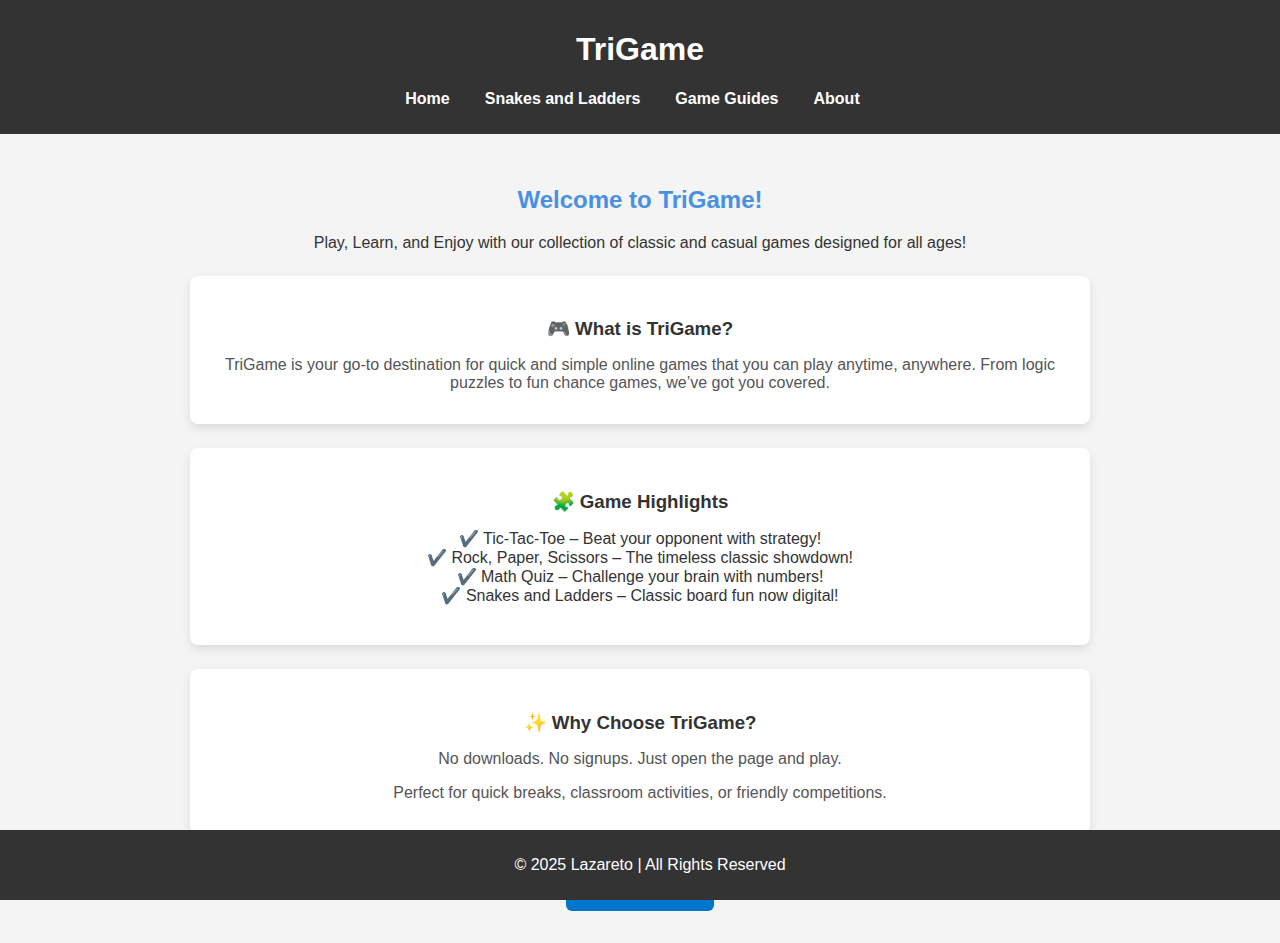
<file: index.html>
<!DOCTYPE html>
<html lang="en">
<head>
  <meta charset="UTF-8" />
  <meta name="viewport" content="width=device-width, initial-scale=1.0" />
  <title>TriGame - Home</title>
  <link rel="stylesheet" href="simple game.css" />
  <style>
    section#home {
      padding: 2rem;
      max-width: 900px;
      margin: auto;
      text-align: center;
    }

    .feature-box {
      background-color: #fff;
      border-radius: 8px;
      padding: 1.5rem;
      box-shadow: 0 4px 10px rgba(0,0,0,0.1);
      margin: 1.5rem 0;
    }

    .feature-box h3 {
      margin-bottom: 0.5rem;
      color: #333;
    }

    .feature-box p {
      margin-bottom: 0.5rem;
      color: #555;
    }

    .cta-button {
      margin-top: 1rem;
      padding: 0.6rem 1.2rem;
      font-size: 1rem;
      background-color: #0077cc;
      color: #fff;
      border: none;
      border-radius: 6px;
      cursor: pointer;
    }

    .cta-button:hover {
      background-color: #005fa3;
    }
  </style>
</head>
<body>
  <header>
    <h1>TriGame</h1>
    <nav>
      <ul>
        <li><a href="index.html">Home</a></li>
        <li><a href="snakes-and-ladders.html">Snakes and Ladders</a></li>
        <li><a href="game-guides.html">Game Guides</a></li>
        <li><a href="about.html">About</a></li>
      </ul>
    </nav>
  </header>

  <section id="home">
    <h2>Welcome to TriGame!</h2>
    <p>Play, Learn, and Enjoy with our collection of classic and casual games designed for all ages!</p>

    <div class="feature-box">
      <h3>🎮 What is TriGame?</h3>
      <p>TriGame is your go-to destination for quick and simple online games that you can play anytime, anywhere. From logic puzzles to fun chance games, we’ve got you covered.</p>
    </div>

    <div class="feature-box">
      <h3>🧩 Game Highlights</h3>
      <ul style="list-style: none; padding: 0;">
        <li>✔️ Tic-Tac-Toe – Beat your opponent with strategy!</li>
        <li>✔️ Rock, Paper, Scissors – The timeless classic showdown!</li>
        <li>✔️ Math Quiz – Challenge your brain with numbers!</li>
        <li>✔️ Snakes and Ladders – Classic board fun now digital!</li>
      </ul>
    </div>

    <div class="feature-box">
      <h3>✨ Why Choose TriGame?</h3>
      <p>No downloads. No signups. Just open the page and play.</p>
      <p>Perfect for quick breaks, classroom activities, or friendly competitions.</p>
    </div>

    <a href="game-guides.html"><button class="cta-button">Explore Games</button></a>
  </section>

  <footer>
    <p>© 2025 Lazareto | All Rights Reserved</p>
  </footer>

  <script src="simple game.js"></script>
  <script>
    console.log("Homepage loaded.");
  </script>
</body>
</html>
</file>
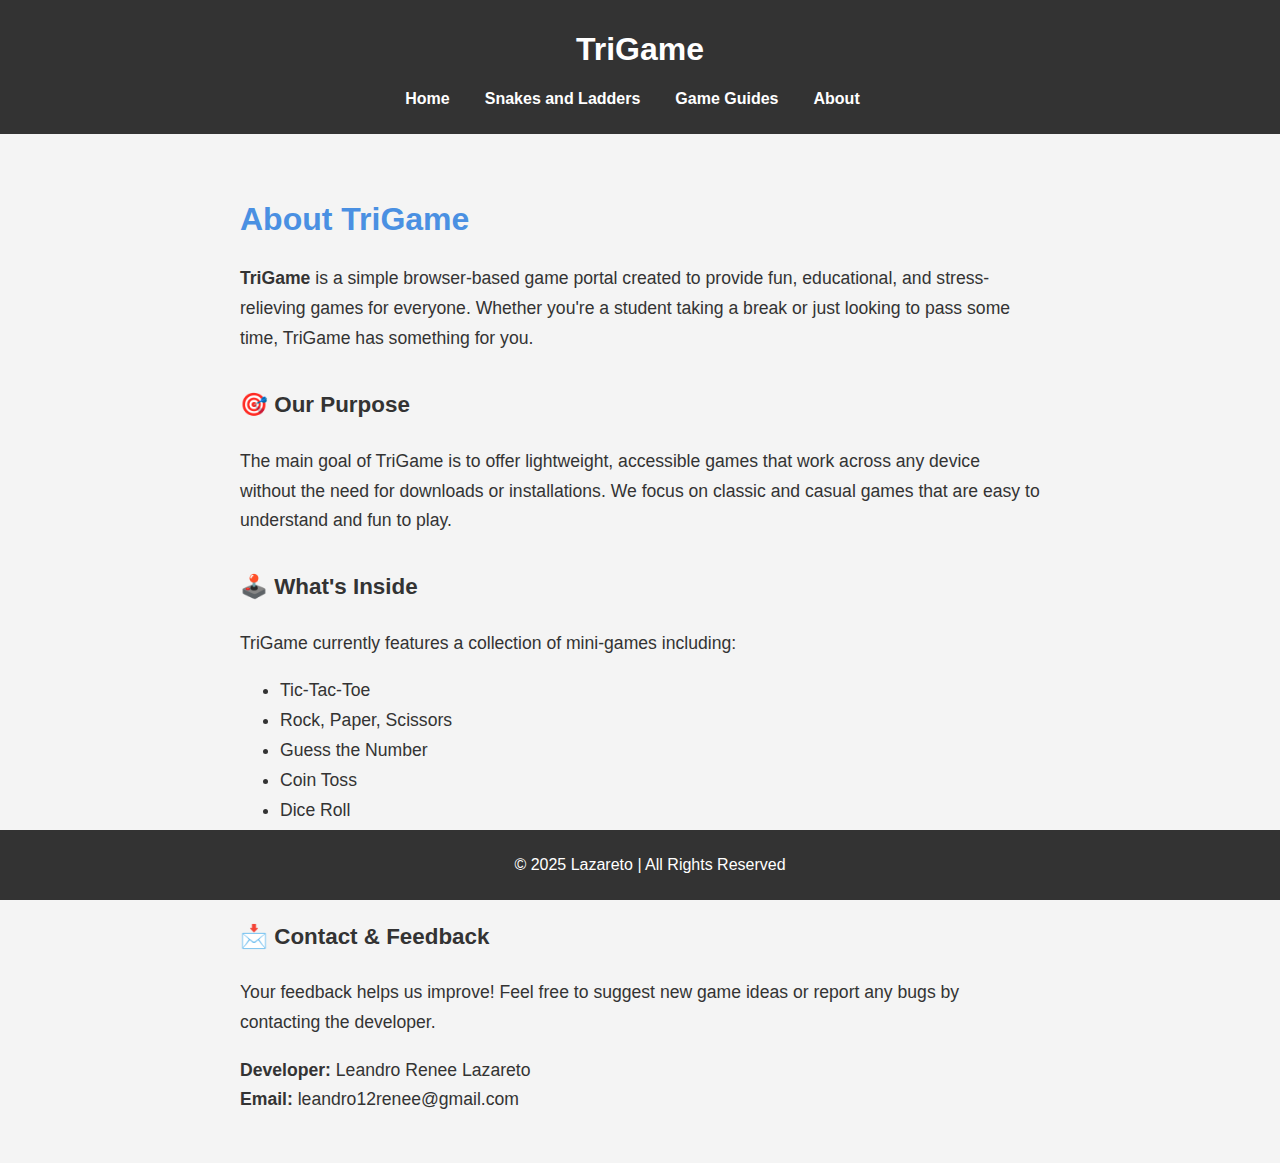
<file: about.html>
<!DOCTYPE html>
<html lang="en">
<head>
  <meta charset="UTF-8" />
  <meta name="viewport" content="width=device-width, initial-scale=1.0"/>
  <title>About - TriGame</title>
  <link rel="stylesheet" href="simple game.css" />
  <style>
    section#about {
      padding: 2rem;
      max-width: 800px;
      margin: auto;
      line-height: 1.7;
      font-size: 1.1rem;
    }

    section#about h2 {
      font-size: 2rem;
      margin-bottom: 1rem;
    }

    section#about h3 {
      margin-top: 2rem;
      font-size: 1.4rem;
      color: #333;
    }

    section#about p {
      margin-bottom: 1rem;
    }
  </style>
</head>
<body>
  <header>
    <h1>TriGame</h1>
    <nav>
      <ul>
        <li><a href="index.html">Home</a></li>
        <li><a href="snakes-and-ladders.html">Snakes and Ladders</a></li>
        <li><a href="game-guides.html">Game Guides</a></li>
        <li><a href="about.html">About</a></li>
      </ul>
    </nav>
  </header>

  <section id="about">
    <h2>About TriGame</h2>
    <p><strong>TriGame</strong> is a simple browser-based game portal created to provide fun, educational, and stress-relieving games for everyone. Whether you're a student taking a break or just looking to pass some time, TriGame has something for you.</p>

    <h3>🎯 Our Purpose</h3>
    <p>The main goal of TriGame is to offer lightweight, accessible games that work across any device without the need for downloads or installations. We focus on classic and casual games that are easy to understand and fun to play.</p>

    <h3>🕹️ What's Inside</h3>
    <p>TriGame currently features a collection of mini-games including:</p>
    <ul>
      <li>Tic-Tac-Toe</li>
      <li>Rock, Paper, Scissors</li>
      <li>Guess the Number</li>
      <li>Coin Toss</li>
      <li>Dice Roll</li>
      <li>Math Quiz</li>
      <li>Snakes and Ladders</li>
    </ul>


    <h3>📩 Contact & Feedback</h3>
    <p>Your feedback helps us improve! Feel free to suggest new game ideas or report any bugs by contacting the developer.</p>
    <p><strong>Developer:</strong> Leandro Renee Lazareto<br>
    <strong>Email:</strong> leandro12renee@gmail.com</p>
  </section>

  <footer>
    <p>© 2025 Lazareto | All Rights Reserved</p>
  </footer>

  <script src="simple game.js"></script>
  <script>
    console.log("About page loaded.");
  </script>
</body>
</html>
</file>
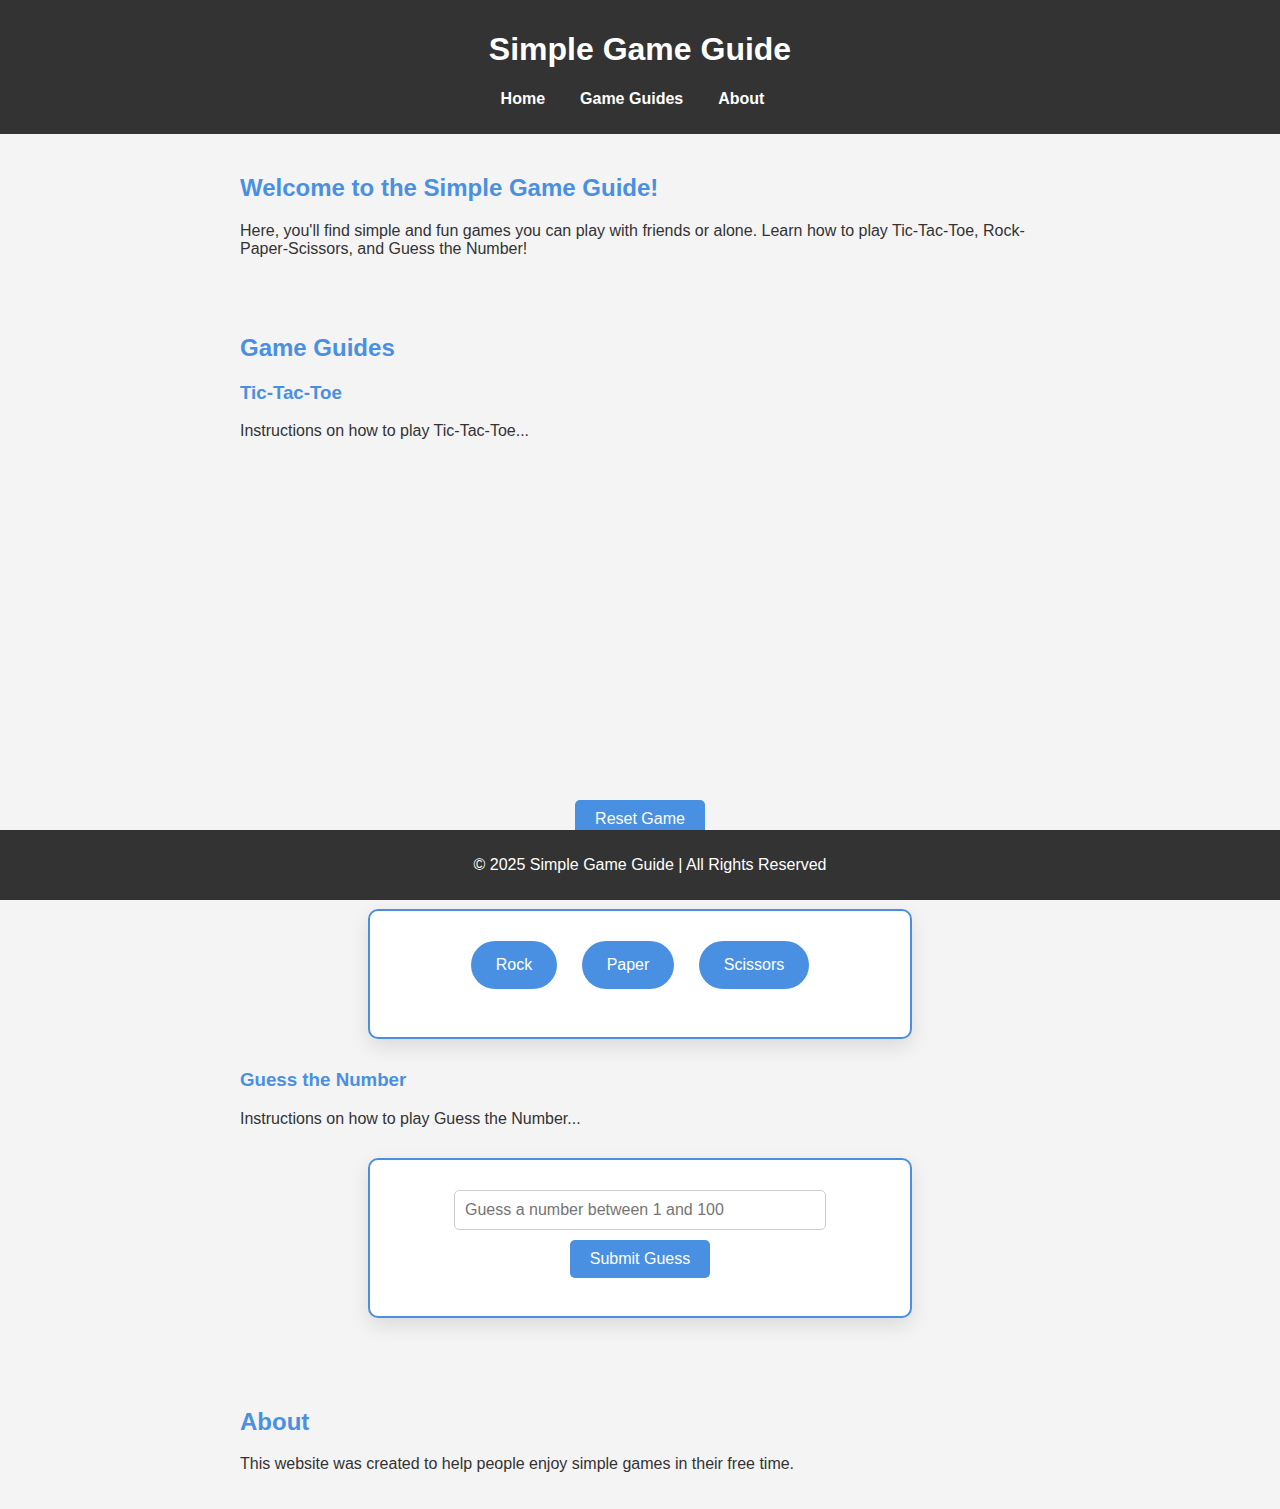
<file: simple game.html>
<!DOCTYPE html>
<html lang="en">
<head>
    <meta charset="UTF-8">
    <meta name="viewport" content="width=device-width, initial-scale=1.0">
    <title>Simple Game Guide</title>
    <link rel="stylesheet" href="simple game.css">
    <style>
        /* Add the previous CSS styles here */
    </style>
</head>
<body>
    <header>
        <h1>Simple Game Guide</h1>
        <nav>
            <ul>
                <li><a href="#home">Home</a></li>
                <li><a href="#games">Game Guides</a></li>
                <li><a href="#about">About</a></li>
            </ul>
        </nav>
    </header>

    <section id="home">
        <h2>Welcome to the Simple Game Guide!</h2>
        <p>Here, you'll find simple and fun games you can play with friends or alone. Learn how to play Tic-Tac-Toe, Rock-Paper-Scissors, and Guess the Number!</p>
    </section>

    <section id="games">
        <h2>Game Guides</h2>

        <!-- Tic-Tac-Toe Game -->
        <h3>Tic-Tac-Toe</h3>
        <p>Instructions on how to play Tic-Tac-Toe...</p>
        <div id="ticTacToe">
            <div class="grid">
                <button onclick="makeMove(0)"></button>
                <button onclick="makeMove(1)"></button>
                <button onclick="makeMove(2)"></button>
                <button onclick="makeMove(3)"></button>
                <button onclick="makeMove(4)"></button>
                <button onclick="makeMove(5)"></button>
                <button onclick="makeMove(6)"></button>
                <button onclick="makeMove(7)"></button>
                <button onclick="makeMove(8)"></button>
            </div>
            <button onclick="resetGame()">Reset Game</button>
        </div>

        <!-- Rock, Paper, Scissors Game -->
        <h3>Rock, Paper, Scissors</h3>
        <div id="rockPaperScissors">
            <button onclick="playRPS('rock')">Rock</button>
            <button onclick="playRPS('paper')">Paper</button>
            <button onclick="playRPS('scissors')">Scissors</button>
            <p id="rpsResult"></p>
        </div>

        <!-- Guess the Number Game -->
        <h3>Guess the Number</h3>
        <p>Instructions on how to play Guess the Number...</p>
        <div id="guessNumber">
            <input type="number" id="guessInput" placeholder="Guess a number between 1 and 100" />
            <button onclick="checkGuess()">Submit Guess</button>
            <p id="guessResult"></p>
        </div>
    </section>

    <section id="about">
        <h2>About</h2>
        <p>This website was created to help people enjoy simple games in their free time.</p>
    </section>

    <footer>
        <p>© 2025 Simple Game Guide | All Rights Reserved</p>
    </footer>

    <script>
        // ------------------------------ Tic-Tac-Toe Game ------------------------------

        let board = ['', '', '', '', '', '', '', '', ''];
        let currentPlayer = 'X';

        function makeMove(index) {
            if (board[index] === '') {
                board[index] = currentPlayer;
                document.querySelectorAll('#ticTacToe button')[index].innerText = currentPlayer;
                if (checkWin()) {
                    setTimeout(() => alert(currentPlayer + ' wins!'), 100);
                    return;
                }
                currentPlayer = currentPlayer === 'X' ? 'O' : 'X';
            }
        }

        function checkWin() {
            const winPatterns = [
                [0, 1, 2],
                [3, 4, 5],
                [6, 7, 8],
                [0, 3, 6],
                [1, 4, 7],
                [2, 5, 8],
                [0, 4, 8],
                [2, 4, 6],
            ];

            for (const pattern of winPatterns) {
                const [a, b, c] = pattern;
                if (board[a] && board[a] === board[b] && board[a] === board[c]) {
                    return true;
                }
            }
            return false;
        }

        function resetGame() {
            board = ['', '', '', '', '', '', '', '', ''];
            currentPlayer = 'X';
            const buttons = document.querySelectorAll('#ticTacToe button');
            buttons.forEach(button => button.innerText = '');
        }

        // ------------------------------ Rock, Paper, Scissors Game ------------------------------

        function playRPS(playerChoice) {
            const choices = ['rock', 'paper', 'scissors'];
            const computerChoice = choices[Math.floor(Math.random() * 3)];
            let result = '';
            if (playerChoice === computerChoice) {
                result = 'It\'s a tie!';
            } else if (
                (playerChoice === 'rock' && computerChoice === 'scissors') ||
                (playerChoice === 'scissors' && computerChoice === 'paper') ||
                (playerChoice === 'paper' && computerChoice === 'rock')
            ) {
                result = 'You win!';
            } else {
                result = 'You lose!';
            }
            document.getElementById('rpsResult').innerText = `You chose ${playerChoice}, computer chose ${computerChoice}. ${result}`;
        }

        // ------------------------------ Guess the Number Game ------------------------------

        let randomNumber = Math.floor(Math.random() * 100) + 1;
        let attempts = 0;

        function checkGuess() {
            const guess = document.getElementById('guessInput').value;
            attempts++;
            let message = '';
            if (guess < randomNumber) {
                message = 'Too low! Try again.';
            } else if (guess > randomNumber) {
                message = 'Too high! Try again.';
            } else {
                message = `Congratulations! You guessed the number in ${attempts} attempts.`;
                resetGuessGame();
            }
            document.getElementById('guessResult').innerText = message;
        }

        function resetGuessGame() {
            randomNumber = Math.floor(Math.random() * 100) + 1;
            attempts = 0;
            document.getElementById('guessInput').value = '';
        }
    </script>
</body>
</html>
</file>
<file: simple game.css>
body {
    font-family: Arial, sans-serif;
    margin: 0;
    padding: 0;
    background-color: #f4f4f4;
    color: #333;
}

header {
    background-color: #333;
    color: white;
    padding: 10px;
    text-align: center;
}

nav ul {
    list-style: none;
    padding: 0;
    display: flex;
    justify-content: center;
    gap: 20px;
}

nav a {
    color: white;
    text-decoration: none;
    font-weight: bold;
}

nav ul li {
    display: inline;
    margin-right: 15px;
}

nav ul li a {
    color: white;
    text-decoration: none;
}

section {
    padding: 20px;
    max-width: 800px;
    margin: auto;
}

h2, h3 {
    color: #4a90e2;
}

#ticTacToe {
    text-align: center;
    margin-top: 20px;
    animation: fadeIn 1s ease-in-out;
}

.grid {
    display: grid;
    grid-template-columns: repeat(3, 100px);
    gap: 10px;
    justify-content: center;
    margin-bottom: 20px;
}

.grid button {
    width: 100px;
    height: 100px;
    font-size: 48px;;
    font-weight: bold;
    background-color: #fff;
    border: 2px solid #4a90e2;
    border-radius: 8px;
    cursor: pointer;
    transition: background-color 0.3s ease, transform 0.1s ease;
    opacity: 0;
    transform: scale(0.5);
    animation: popIn 0.3s forwards;
    animation-delay: var(--delay);
}

.grid button:nth-child(1) { --delay: 0.05s; }
.grid button:nth-child(2) { --delay: 0.1s; }
.grid button:nth-child(3) { --delay: 0.15s; }
.grid button:nth-child(4) { --delay: 0.2s; }
.grid button:nth-child(5) { --delay: 0.25s; }
.grid button:nth-child(6) { --delay: 0.3s; }
.grid button:nth-child(7) { --delay: 0.35s; }
.grid button:nth-child(8) { --delay: 0.4s; }
.grid button:nth-child(9) { --delay: 0.45s; }

.grid button:after {
    content: attr(data-value);
    opacity: 0;
    transform: scale(0.5);
    display: inline-block;
    animation: textPop 0.3s forwards;
}

.grid button:hover {
    background-color: #e6f0fb;
}

.grid button:active {
    transform: scale(0.95);
}

#ticTacToe > button {
    background-color: #4a90e2;
    color: white;
    padding: 10px 20px;
    font-size: 16px;
    border: none;
    border-radius: 5px;
    cursor: pointer;
    transition: background-color 0.3s ease;
}

#ticTacToe > button:hover {
    background-color: #357ab7;
}

#rockPaperScissors {
    text-align: center;
    margin: 30px auto;
    padding: 20px;
    background-color: #ffffff;
    border: 2px solid #4a90e2;
    border-radius: 10px;
    max-width: 500px;
    box-shadow: 0 8px 20px rgba(0, 0, 0, 0.1);
    animation: fadeIn 1s ease-in-out;
}

#rockPaperScissors button {
    background-color: #4a90e2;
    color: white;
    border: none;
    border-radius: 50px;
    padding: 15px 25px;
    margin: 10px;
    font-size: 16px;
    cursor: pointer;
    transition: transform 0.2s ease, background-color 0.3s;
}

#rockPaperScissors button:hover {
    background-color: #357ab7;
    transform: scale(1.1);
}

#rpsResult {
    margin-top: 15px;
    font-size: 18px;
    color: #333;
    animation: fadeIn 0.5s ease-in-out;
}

#guessNumber {
    text-align: center;
    margin: 30px auto;
    padding: 20px;
    background-color: #ffffff;
    border: 2px solid #4a90e2;
    border-radius: 10px;
    max-width: 500px;
    box-shadow: 0 8px 20px rgba(0, 0, 0, 0.1);
    animation: fadeIn 1s ease-in-out;
}

#guessNumber input {
    padding: 10px;
    width: 70%;
    font-size: 16px;
    margin: 10px 0;
    border-radius: 5px;
    border: 1px solid #ccc;
    transition: border-color 0.3s;
}

#guessNumber input:focus {
    border-color: #4a90e2;
    outline: none;
}

#guessNumber button {
    background-color: #4a90e2;
    color: white;
    border: none;
    border-radius: 5px;
    padding: 10px 20px;
    font-size: 16px;
    cursor: pointer;
    transition: transform 0.2s ease, background-color 0.3s;
}

#guessNumber button:hover {
    background-color: #357ab7;
    transform: scale(1.05);
}

#guessResult {
    margin-top: 10px;
    font-size: 18px;
    color: #333;
    animation: fadeIn 0.5s ease-in-out;
}

footer {
    text-align: center;
    padding: 10px;
    background-color: #333;
    color: white;
    position: fixed;
    width: 100%;
    bottom: 0;
}

@keyframes fadeIn {
    from { opacity: 0; transform: translateY(10px); }
    to { opacity: 1; transform: translateY(0); }
}

@keyframes popIn {
    to {
        opacity: 1;
        transform: scale(1);
    }
}

@keyframes textPop {
    to {
        opacity: 1;
        transform: scale(1);
    }
}

@keyframes popResult {
    from { transform: scale(0.8); opacity: 0; }
    to { transform: scale(1); opacity: 1; }
}

@keyframes iconPop {
    from {
        transform: scale(0.5);
        opacity: 0;
    }
    to {
        transform: scale(1);
        opacity: 1;
    }
}
</file>
